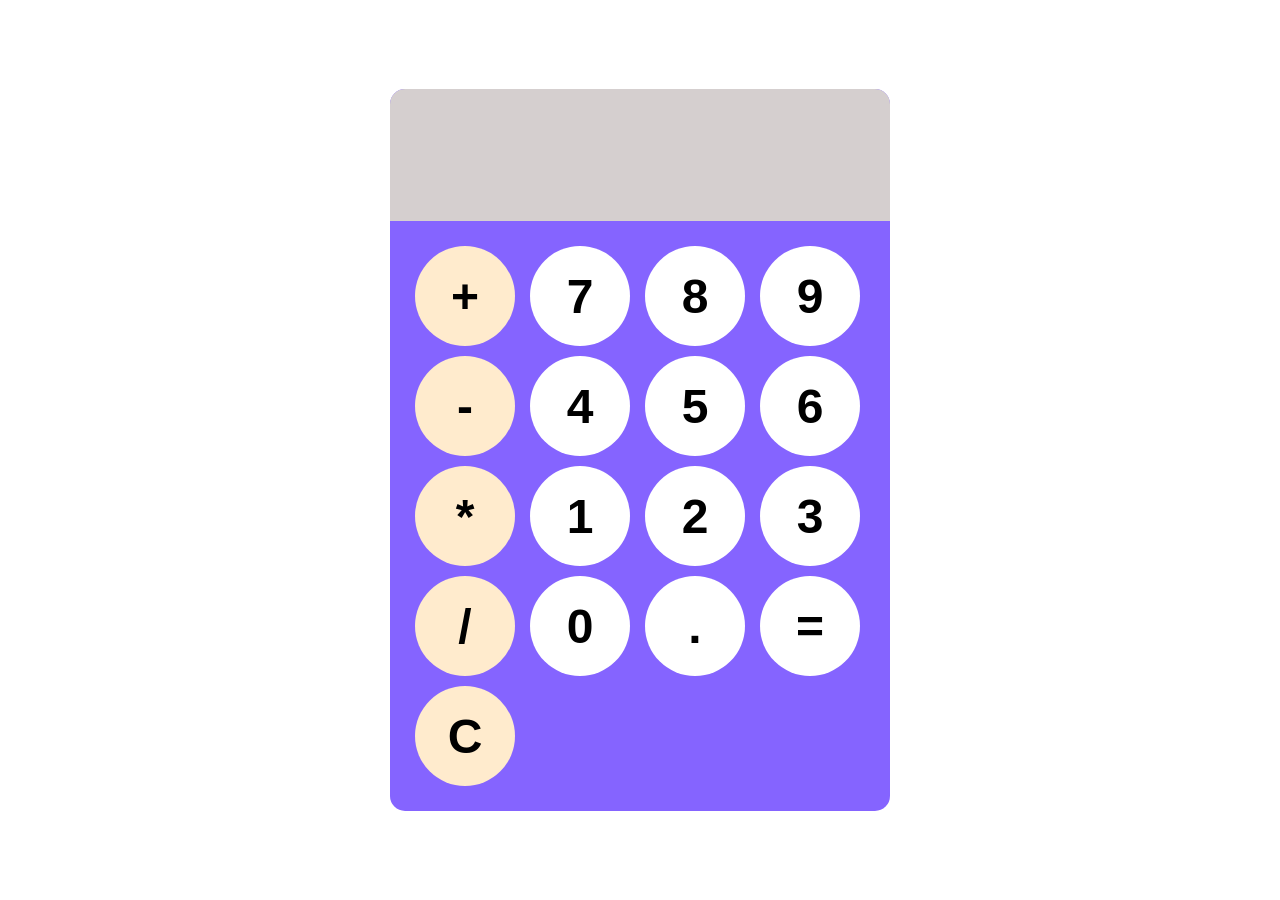
<file: Calculator practice/index.html>
<!DOCTYPE html>
<html lang="en">
<head>
    <meta charset="UTF-8">
    <meta name="viewport" content="width=device-width, initial-scale=1.0">
    <title>Document</title>
    <link  rel="stylesheet" href="styles.css">
</head>
<body>
    <div id="calculator">
        <input id="display" readonly>
        <div id= "keys">
            <button onclick="appendToDisplay('+')" class="operator-btn">+</button>
            <button onclick="appendToDisplay('7')">7</button>
            <button onclick="appendToDisplay('8')">8</button>
            <button onclick="appendToDisplay('9')">9</button>
            <button onclick="appendToDisplay('-')"class="operator-btn">-</button>
            <button onclick="appendToDisplay('4')">4</button>
            <button onclick="appendToDisplay('5')">5</button>
            <button onclick="appendToDisplay('6')">6</button>
            <button onclick="appendToDisplay('*')"class="operator-btn">*</button>
            <button onclick="appendToDisplay('1')">1</button>
            <button onclick="appendToDisplay('2')">2</button>
            <button onclick="appendToDisplay('3')">3</button>
            <button onclick="appendToDisplay('/')"class="operator-btn">/</button>
            <button onclick="appendToDisplay('0')">0</button>
            <button onclick="appendToDisplay('.')">.</button>
            <button onclick="calculate()">=</button>
            <button onclicK="clearDisplay()"class="operator-btn">C</button>
            
        </div>
    </div>
    <script src="index.js"></script>
</body>
</html>
</file>
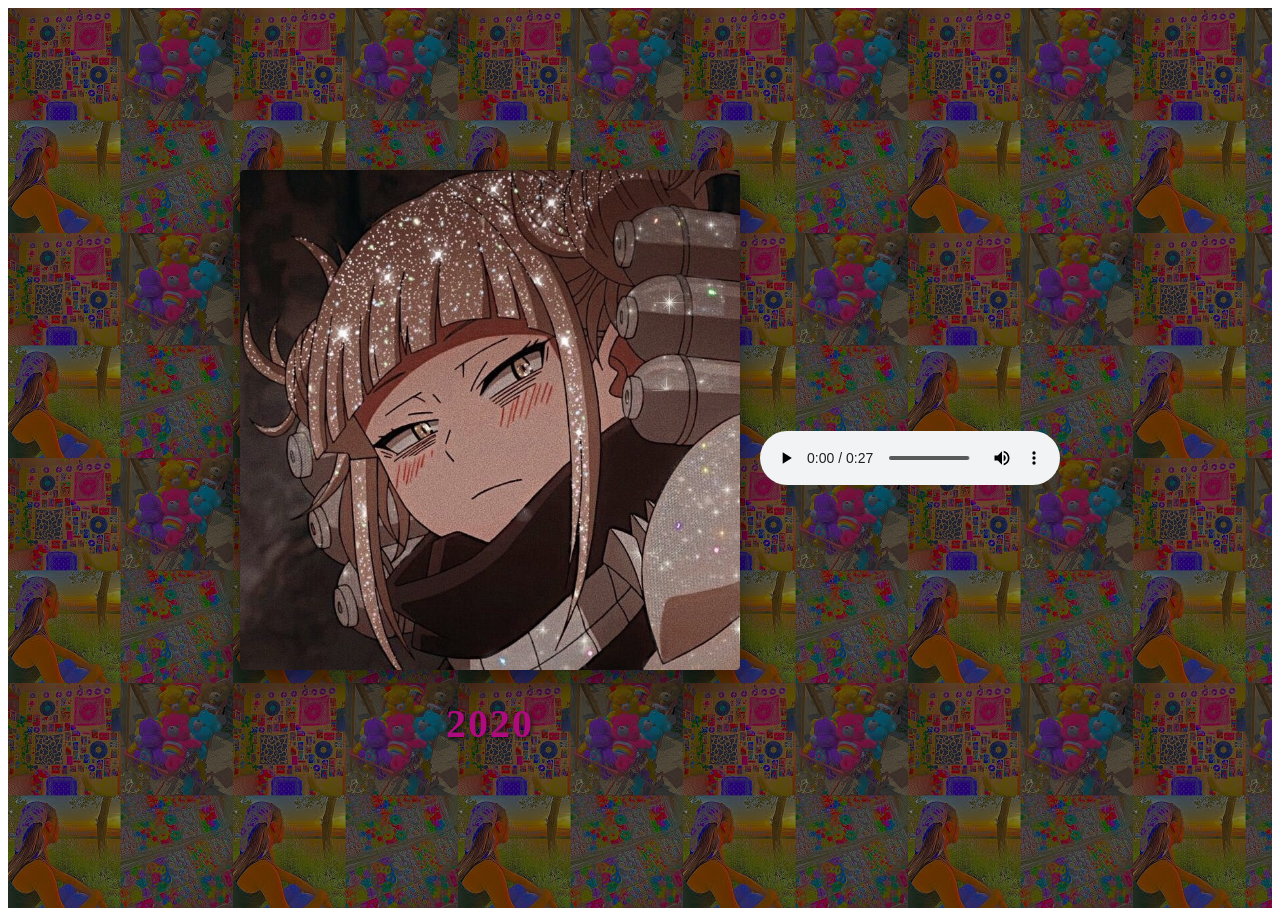
<file: Calculator practice/2020.html>
<!DOCTYPE html>
<html lang="en">
<head>
    <meta charset="UTF-8">
    <meta name="viewport" content="width=device-width, initial-scale=1.0">
    <title>2020</title>
    <link rel="stylesheet" href="2020.css">
</head>
<body>
<div class="main">
    <main class="container">
        <div class="image-wrapper">
            <img src="toge.jpg" alt="Covid" class="hero-image">
        </div>
        <h1 class="statement-text">2020</h1>
    </main>
    <audio controls autoplay>
            <source src = "playdate.mp3" type="audio/mp3">
        </audio>
</div>
   

</body>
</html>
</file>
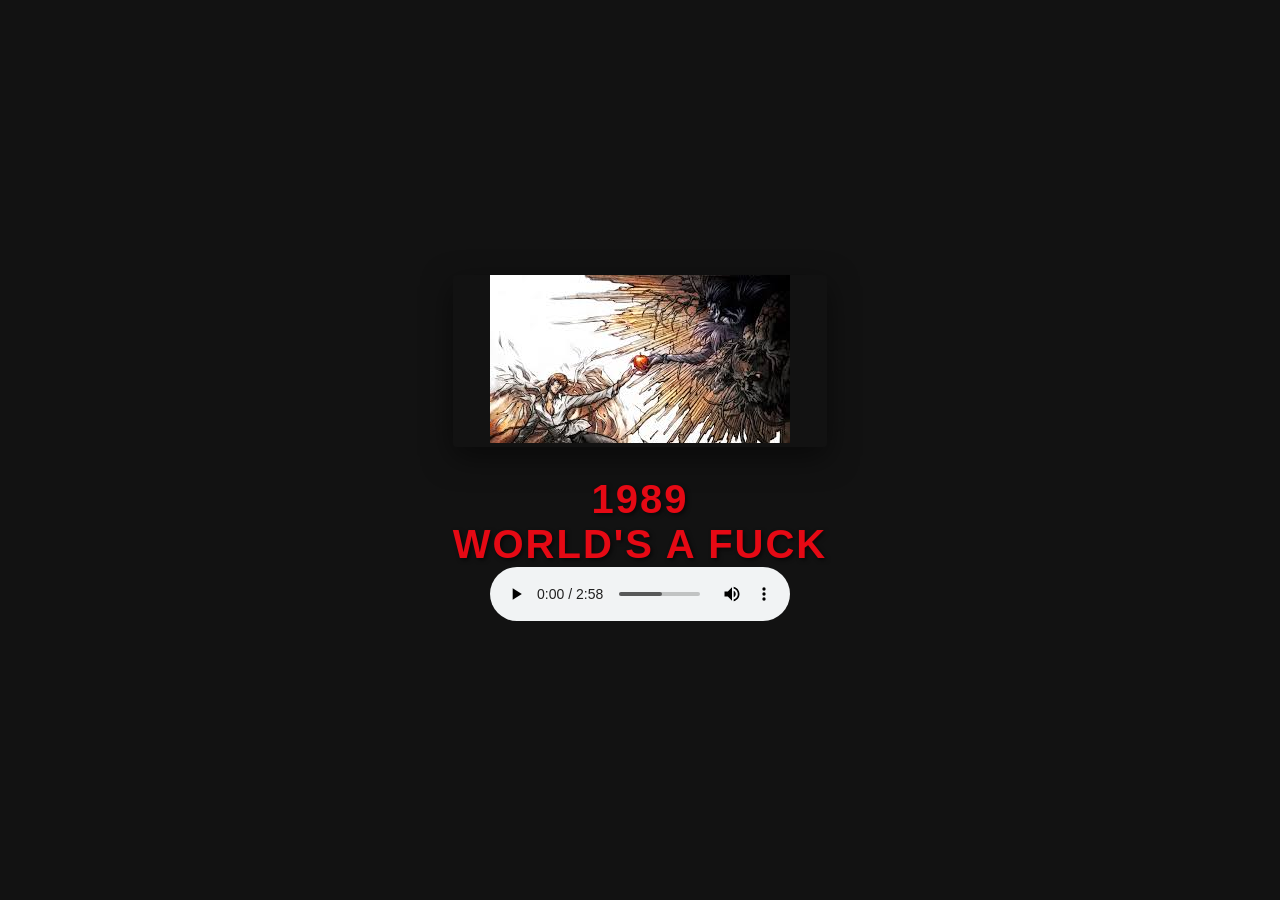
<file: Calculator practice/deathnote.html>
<!DOCTYPE html>
<html lang="en">
<head>
    <meta charset="UTF-8">
    <meta name="viewport" content="width=device-width, initial-scale=1.0">
    <title>Worlds a fuck</title>
    <link rel="stylesheet" href="style.css">
</head>
<body>

    <main class="container">
        <div class="image-wrapper">
            <img src="deathnote.jpg" alt="light yagami" class="sin-image">
        </div>
        <h1 class="statement-text">1989</h1>
        <h1 class="statement-text">WORLD'S A FUCK</h1>
        <audio controls autoplay>
            <source src = "World's a fuck.mp3" type="audio/mp3">
        </audio>
    </main>

</body>
</html>
</file>
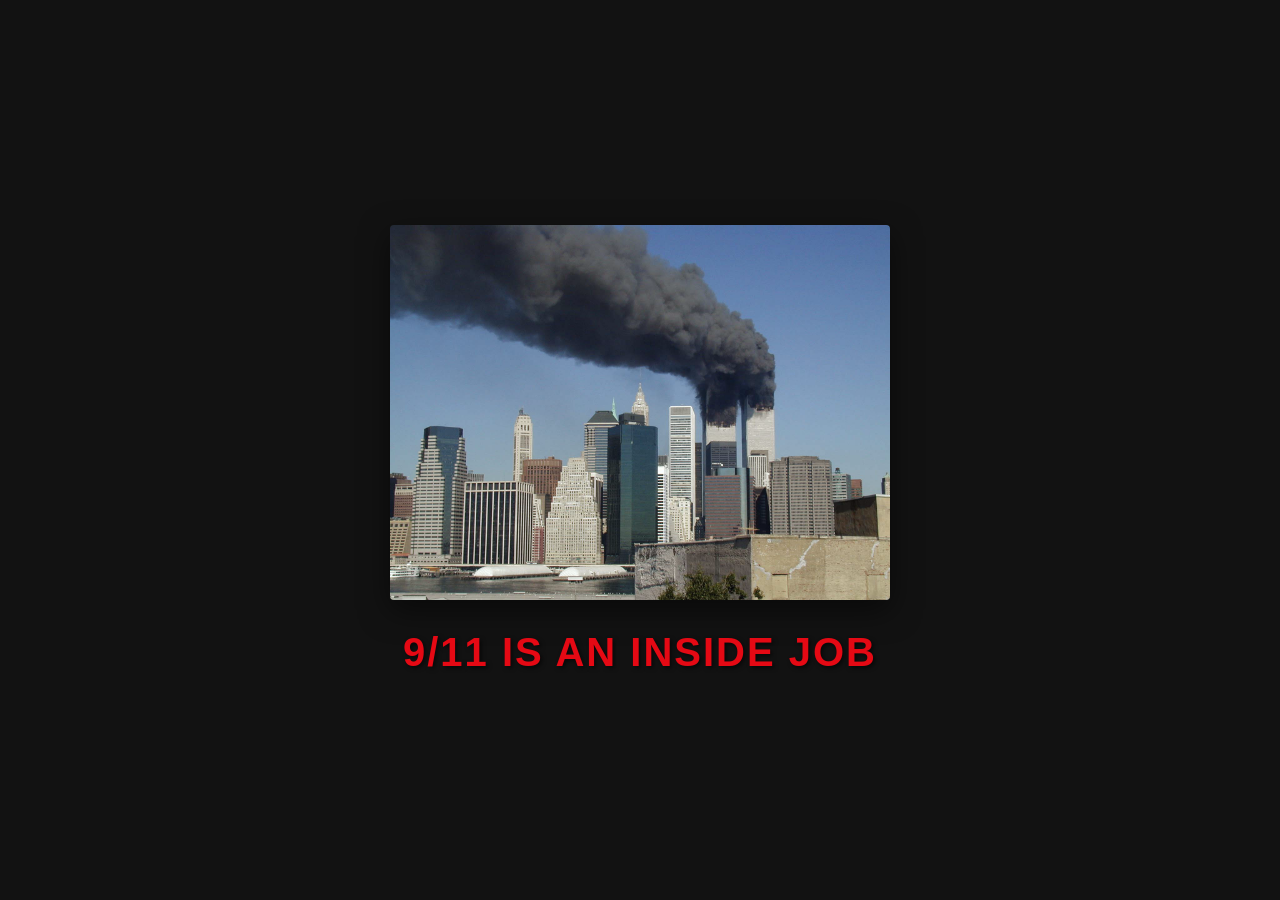
<file: Calculator practice/home.html>
<!DOCTYPE html>
<html lang="en">
<head>
    <meta charset="UTF-8">
    <meta name="viewport" content="width=device-width, initial-scale=1.0">
    <title>9/11 Project</title>
    <link rel="stylesheet" href="style.css">
</head>
<body>

    <main class="container">
        <div class="image-wrapper">
            <img src="911.jpeg" alt="9/11 Memorial" class="hero-image">
        </div>
        <h1 class="statement-text">9/11 IS AN INSIDE JOB</h1>
    </main>

</body>
</html>
</file>
<file: Calculator practice/styles.css>
body{
    margin: 0;
    display: flex;
    justify-content: center;
    align-items: center;
    height: 100vh;

}

#calculator{
    font-family: Arial,sans-serif;
    background-color: rgba(55, 0, 255, 0.607);
    border-radius: 15px;
    max-width: 500px;
    overflow: hidden;

}
#display{
    width: 100%;
    padding: 20px;
    font-size: 5rem;
    text-align: left;
    border: none;
    background-color: rgb(213, 207, 207);
}


#keys{
display: grid;
grid-template-columns: repeat(4, 1fr);
gap: 10px;
padding: 25px;


}

button{
    width: 100px;
    height: 100px;
    border-radius: 50px;
    border:none;
    background-color: rgb(255, 255, 255);
    color: rgb(0, 0, 0);
    font-size: 3rem;
    font-weight: bold;
    cursor: pointer;
}
button:hover{
    background-color: rgb(0, 131, 254);
}
button:active{
      background-color: rgb(241, 244, 238);
}
.operator-btn{
    background-color: blanchedalmond;
}
.operator-btn:hover{
     background-color: rgb(47, 44, 102);
}
.operator-btn:active{
     background-color: rgb(109, 40, 143);
}
</file>
<file: Calculator practice/2020.css>
.main{
    width: 100%;
    height: 100vh;
    background: linear-gradient(to top, rgba(0,0,0,0.5) 50%, rgba(0,0,0,0.5) 50%), 
                url("2020.jpg");
    display: flex;
    justify-content: center;
    align-items: center;
    
}
.container {
    text-align: center;
    padding: 20px;
    max-width: 600px;
}

/* Image styling - responsive and clean */
.image-wrapper {
    margin-bottom: 30px;
    box-shadow: 0 10px 30px rgba(0, 0, 0, 0.5);
    border-radius: 4px;
    overflow: hidden;
}
.hero-image {
    display: block;
    width: 100%;
    max-width: 500px;
    height: auto;
    margin: 0 auto;
    filter: grayscale(30%); /* Gives it a serious, cinematic tone */
    transition: filter 0.3s ease;
}
.statement-text {
    font-size: 2.5rem;
    font-weight: 900;
    letter-spacing: 2px;
    text-transform: uppercase;
    color: #ae0c7e; /* A striking red color for emphasis */
    margin: 0;
    text-shadow: 2px 2px 4px rgba(0, 0, 0, 0.6);
}
</file>
<file: Calculator practice/style.css>
/* Reset default margins and set up a dark, dramatic background */
body {
    margin: 0;
    padding: 0;
    background-color: #121212;
    color: #ffffff;
    font-family: 'Helvetica Neue', Arial, sans-serif;
    display: flex;
    justify-content: center;
    align-items: center;
    min-height: 100vh;
}

/* Center container */
.container {
    text-align: center;
    padding: 20px;
    max-width: 600px;
}

/* Image styling - responsive and clean */
.image-wrapper {
    margin-bottom: 30px;
    box-shadow: 0 10px 30px rgba(0, 0, 0, 0.5);
    border-radius: 4px;
    overflow: hidden;
}

.hero-image {
    display: block;
    width: 100%;
    max-width: 500px;
    height: auto;
    margin: 0 auto;
    filter: grayscale(30%); /* Gives it a serious, cinematic tone */
    transition: filter 0.3s ease;
}

.hero-image:hover {
    filter: grayscale(0%); /* Brings back full color on hover */
}

/* Bold, impactful typography */
.statement-text {
    font-size: 2.5rem;
    font-weight: 900;
    letter-spacing: 2px;
    text-transform: uppercase;
    color: #e50914; /* A striking red color for emphasis */
    margin: 0;
    text-shadow: 2px 2px 4px rgba(0, 0, 0, 0.6);
}
</file>
